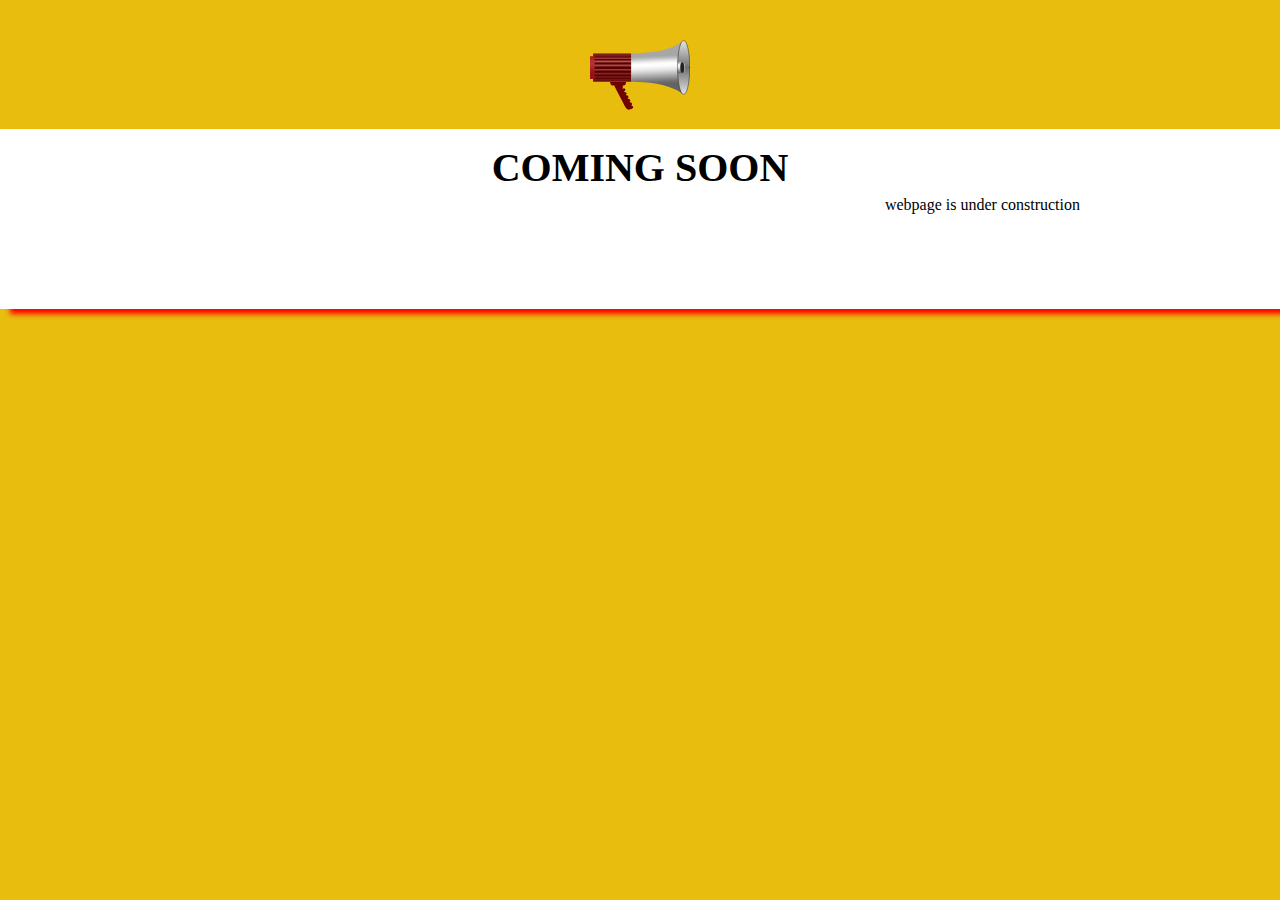
<file: Coming Soon Webpage/index.html>
<!DOCTYPE html>
<html lang="en">
<head>
    <meta charset="UTF-8">
    <meta http-equiv="X-UA-Compatible" content="IE=edge">
    <meta name="viewport" content="width=device-width, initial-scale=1.0">
    <title>Coming Soon</title>
    <link rel="stylesheet" href="./css/style.css">
</head>
<body>
    <div class="container">
        <div class="logo">
            <img src="./images/megaphone.svg" alt="logo" width="100" height="100">
        </div>
        <div class="content">
            <h1>coming soon</h1>
            <p>webpage is under construction</p>
        </div>
    </div>
</body>
</html>
</file>
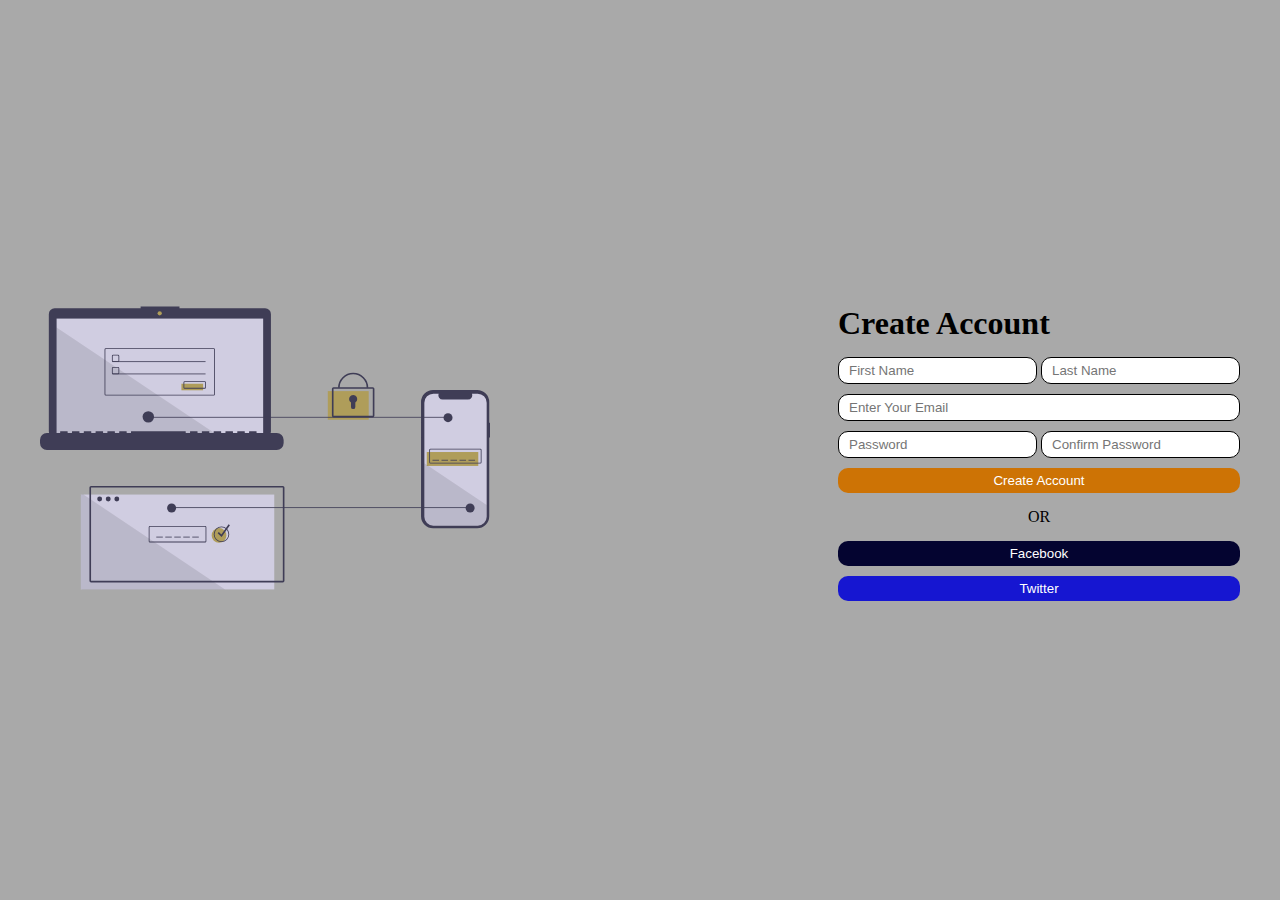
<file: Create Account Webpage/index.html>
<!DOCTYPE html>
<html lang="en">
<head>
    <meta charset="UTF-8">
    <meta http-equiv="X-UA-Compatible" content="IE=edge">
    <meta name="viewport" content="width=device-width, initial-scale=1.0">
    <title>Create Account</title>
    <link rel="stylesheet" href="./css/style.css">
</head>
<body>
    <main class="container">
        <div class="left">
            <img src="./images/image.svg" alt="image">
        </div>

        <div class="right">
            <h1>create account</h1>
            <div class="name">
                <input type="text" placeholder="First Name">
                <input type="text" placeholder="Last Name">
            </div>
            <div class="email">
                <input type="email" placeholder="Enter Your Email">
            </div>
            <div class="password">
                <input type="password" placeholder="Password">
                <input type="text" placeholder="Confirm Password">
            </div>
            <div class="create_acc">
                <button class="btn" type="submit">Create Account</button>
            </div>

            <p>or</p>

            <div class="fb_btn">
                <button class="btn" type="submit">Facebook</button>
            </div>
            <div class="twitter_btn">
                <button class="btn" type="submit">Twitter</button>
            </div>
        </div>
    </main>
</body>
</html>
</file>
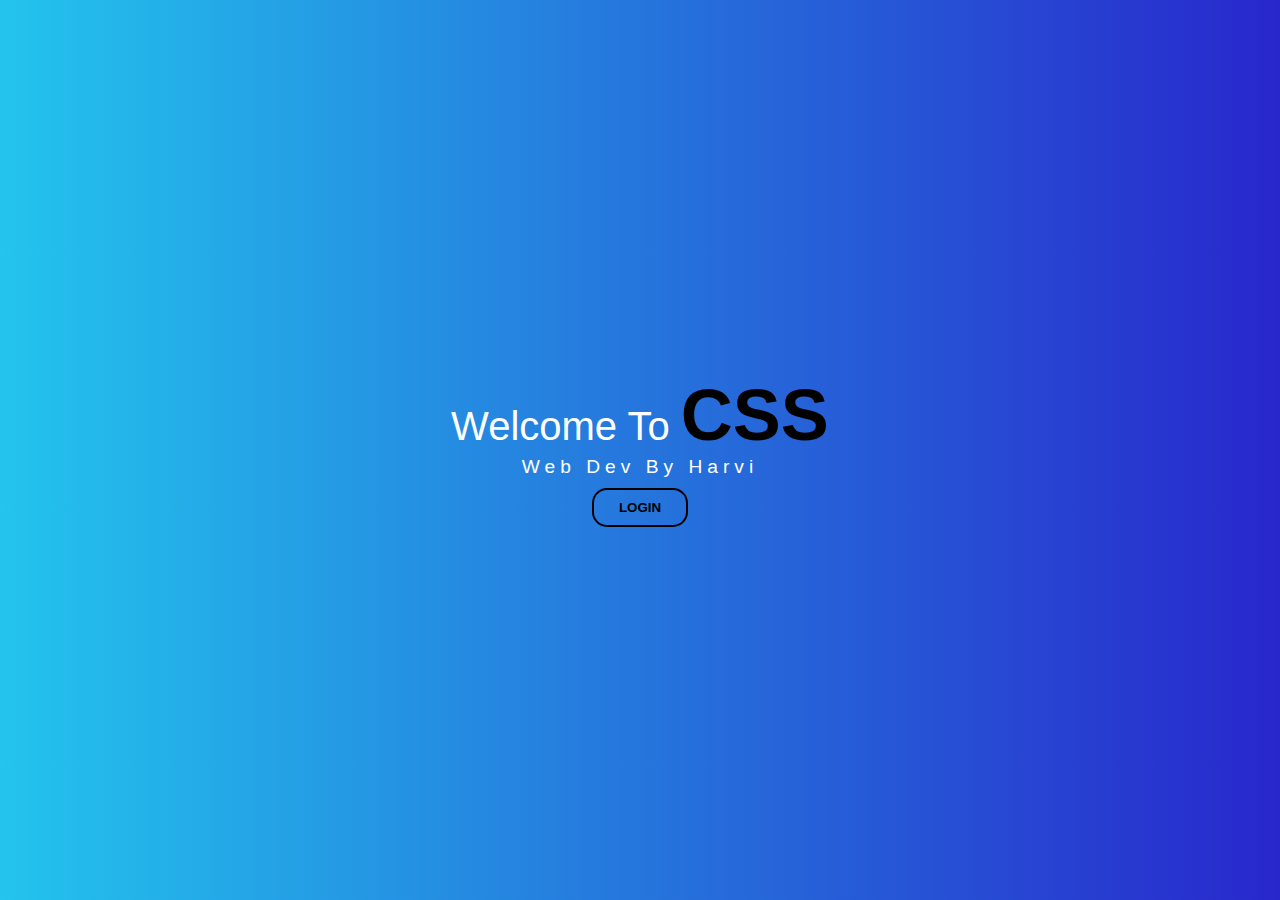
<file: Welcome Website/index.html>
<!DOCTYPE html>
<html lang="en">
<head>
    <meta charset="UTF-8">
    <meta http-equiv="X-UA-Compatible" content="IE=edge">
    <meta name="viewport" content="width=device-width, initial-scale=1.0">
    <title>Landing Page</title>
    <link rel="stylesheet" href="./css/style.css">    
</head>
<body>
    <div class="container">
        <h1>welcome to <span>css</span></h1>
        <p>web dev by harvi</p>
        <button class="btn" type="submit">login</button>
    </div>
</body>
</html>
</file>
<file: Coming Soon Webpage/css/style.css>
*{
    margin: 0;
    padding: 0;
    outline: 0;
    box-sizing: border-box;
}

body{
    background-color: #E8BD0D;
}

.container{
    display: flex;
    flex-direction: column;
    height: 100vh;
    width: 100vw;
    margin: auto;
    align-items: center;
}

.logo{
    margin-top: 25px;
}

.content{
    background-color: #ffff;
    width: 100vw;
    height: 20vh;
    /* border: 1px solid #E8BD0D; */
    /* border: 2px solid black; */
    box-shadow: 10px 5px 5px red;
    border: none;
    text-align: center;
}

.content h1{
    margin-top: 15px;
    text-transform: uppercase;
    font-weight: 900;
    font-size: 2.5rem;
}

.content p{
    margin-top: 5px;
    text-align: right;
    padding-right: 200px;
}
</file>
<file: Create Account Webpage/css/style.css>
*{
    margin: 0;
    padding: 0;
    outline: 0;
    box-sizing: border-box;
}

body{
    background-color: rgb(169, 169, 169);
}

.container{
    width: 100vw;
    height: 100vh;
    display: flex;
    flex: 1;
    flex-direction: row;
    justify-content: space-between;
    align-items: center;
}

.left img{
    margin: 50px 40px;
    width: 450px;
    height: 450px;

}

.right{
    display: flex;
    flex-direction: column;
    margin: 0 40px;
}

.right h1{
    text-transform: capitalize;
    margin: 10px 0;
}

.right input, .btn{
    margin: 5px 0;
    padding: 5px 10px;
    border: 1px solid black;
    border-radius: 10px;
}

.email input{
    width: 100%;
}

.btn{
    color: white;
    background: none;
    border: none;
    cursor: pointer;
    width: 100%;
}

.create_acc .btn{
    background-color: rgb(205, 115, 5);
    width: 100%;
}

.right p{
    text-transform: uppercase;
    text-align: center;
    margin: 10px;
}

.fb_btn .btn{
    background-color: rgb(4, 4, 48);
}

.twitter_btn .btn{
    background-color: rgb(22, 22, 209);
}

@media (max-width:1010px){
    .left img{
        width: 350px;
        height: 350px;
    }
}

@media (max-width:910px){
    .left img{
        width: 300px;
        height: 300px;
    }
}

@media (max-width:860px){
    .right input{
        width: 100%;
    }
}

@media (max-width:675px){
    .left img{
        width: 250px;
        height: 250px;
    }

    .right h1{
        font-size: 1.5rem;
    }
}

@media (max-width:625px){
    .right h1{
        font-size: 1.5rem;
    }
}

@media (max-width:580px){
    .left{
        display: none;
    }

    .right{
        padding: 0 10px;
    }
}
</file>
<file: Welcome Website/css/style.css>
*{
    margin: 0%;
    padding: 0;
    outline: 0;
    box-sizing: border-box;
}

:root{
    --primaryColor : #23C4ED;
    --secondaryColor : #2827CC;
}

@import url('https://fonts.googleapis.com/css2?family=Montserrat+Alternates:wght@400;800&display=swap');

body{
    background: linear-gradient(90deg ,var(--primaryColor), var(--secondaryColor));
}

.container{
    display: flex;
    flex-direction: column;
    height: 100vh;
    width: 100%;
    justify-content: center;
    align-items: center;
    font-family: Montserrat, sans-serif;
    text-transform: capitalize;
    color: #ffffff;
}

.container h1{
    font-size: 2.5rem;
    font-weight: 400;
}

span{
    font-weight: 800;
    font-size: 4.5rem;
    color: black;
    text-transform: uppercase;
}

.container p{
    font-size: 1.2rem;
    letter-spacing: 5px;
}

.btn{
    margin-top: 10px;
    padding: 10px 25px;
    text-transform: uppercase;
    font-family: Montserrat, sans-serif;
    color: #000;
    border: 2px solid #000;
    border-radius: 15px;
    background: none;
    font-weight: bold;
    cursor: pointer;
}
</file>
